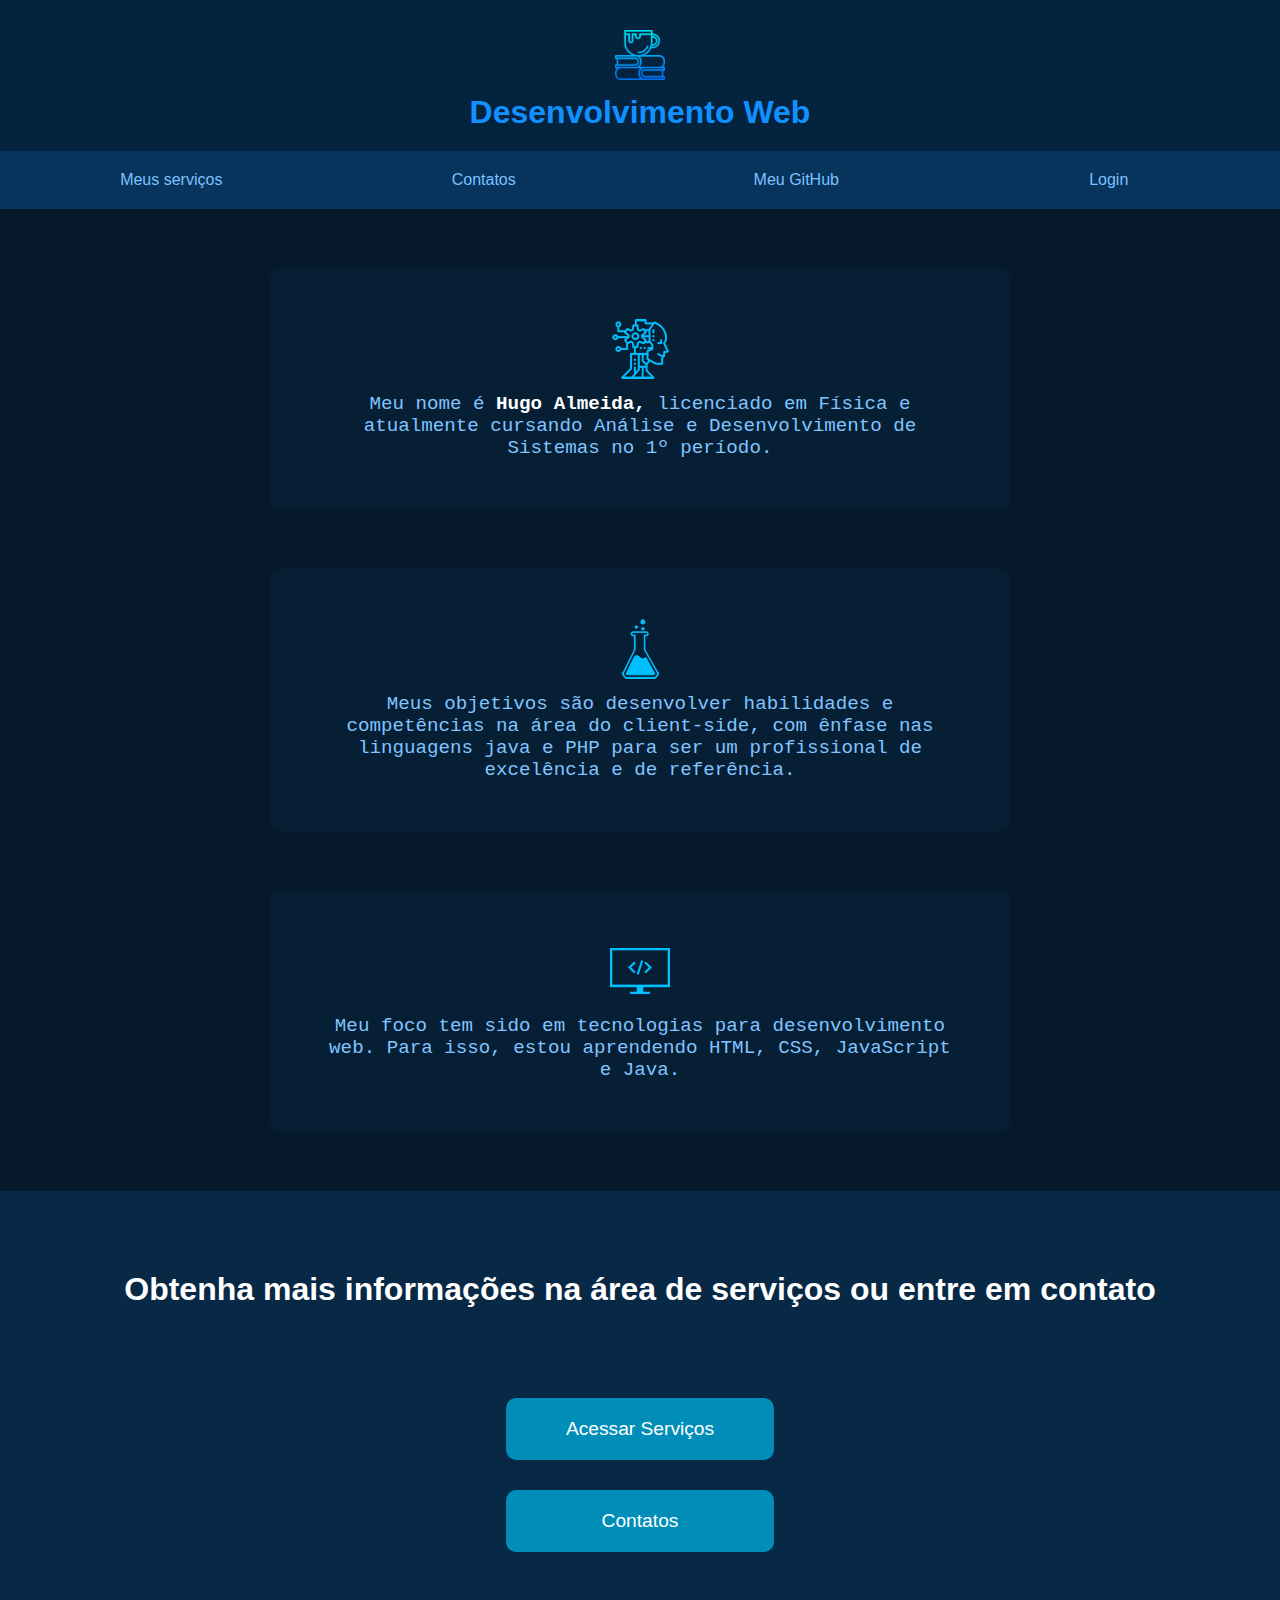
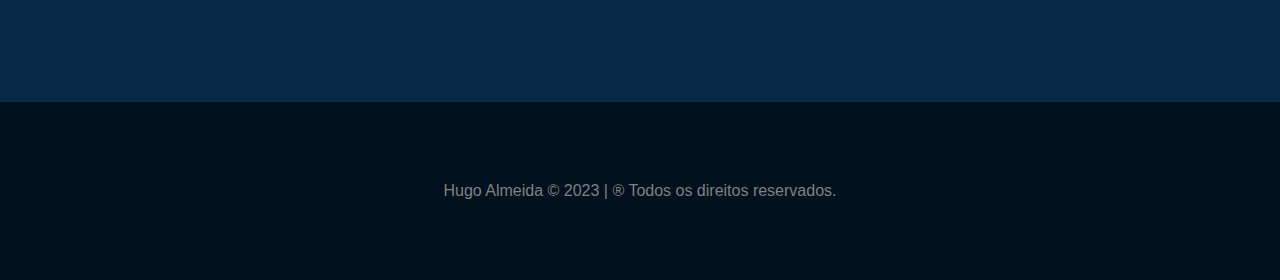
<file: index.html>
<!DOCTYPE html>
<html lang="pt-br">

<head>
    <meta charset="UTF-8">
    <meta http-equiv="X-UA-Compatible" content="IE=edge">
    <meta name="viewport" content="width=device-width, initial-scale=1.0">
    <title>Desenvolvimento Web</title>

    <!-- estilos da página -->
    <link rel="stylesheet" href="assets/css/style.css">

    <!-- favicon -->
    <link rel="shortcut icon" href="assets/images/logo_empresa.png" type="image/png">
</head>

<body>
    <!-- cabeçalho -->
    <header class="container-cabecalho">
        <a href="index.html">
            <img src="assets/images/logo_empresa.png" alt="Logo da empresa" title="Inteligência Artificial" class="logo-principal">
        </a>
        <h3 class="container-cabecalho-h3">Desenvolvimento Web</h3>
    </header>

    <!-- Navegação -->
    <nav class="container-navegacao">
        <a href="servicos.html">Meus serviços</a>
        <a href="contatos.html">Contatos</a>
        <a href="https://github.com/hugomurilo" target="_blank">Meu GitHub</a>
        <a href="login.html">Login</a>
    </nav>

    <!-- Quem sou -->
    <section class="container-quem-sou">
        <article class="servico">
            <img src="assets/images/icon_ai.png" class="icone" alt="icone" alt="Inteligência Artificial">
            <p class="servico-texto">
                Meu nome é  <span class="servico-texto-realce">Hugo Almeida, </span>licenciado em Física e atualmente cursando Análise e Desenvolvimento de Sistemas no 1º período. </p>
        </article>

        <article class="servico">
            <img src="assets/images/icon_lab.png" class="icone" alt="icone" alt="Laboratório Moderno">
            <p class="servico-texto">
                Meus objetivos são desenvolver habilidades e competências na área do client-side, com ênfase nas linguagens java e PHP para ser um profissional de excelência e de referência. 

            </p>
        </article>

        <article class="servico">
            <img src="assets/images/icon_computer.png" class="icone" alt="icone" alt="Programadores Experientes">
            <p class="servico-texto">
                Meu foco tem sido em tecnologias para desenvolvimento web. Para isso, estou aprendendo HTML, CSS, JavaScript e Java.
            </p>
        </article>
    </section>

    <!-- Ver serviços ou contatos -->
    <section class="container-servicos-contatos">
        <h1>Obtenha mais informações na área de serviços ou entre em contato</h1>
        <div class="botoes-servicos-contatos">
            <a href="servicos.html">Acessar Serviços</a>
            <a href="contatos.html">Contatos</a>
        </div>
    </section>

    <footer>
        Hugo Almeida &copy; 2023 | &reg; Todos os direitos reservados.
    </footer>

</body>

</html>
</file>
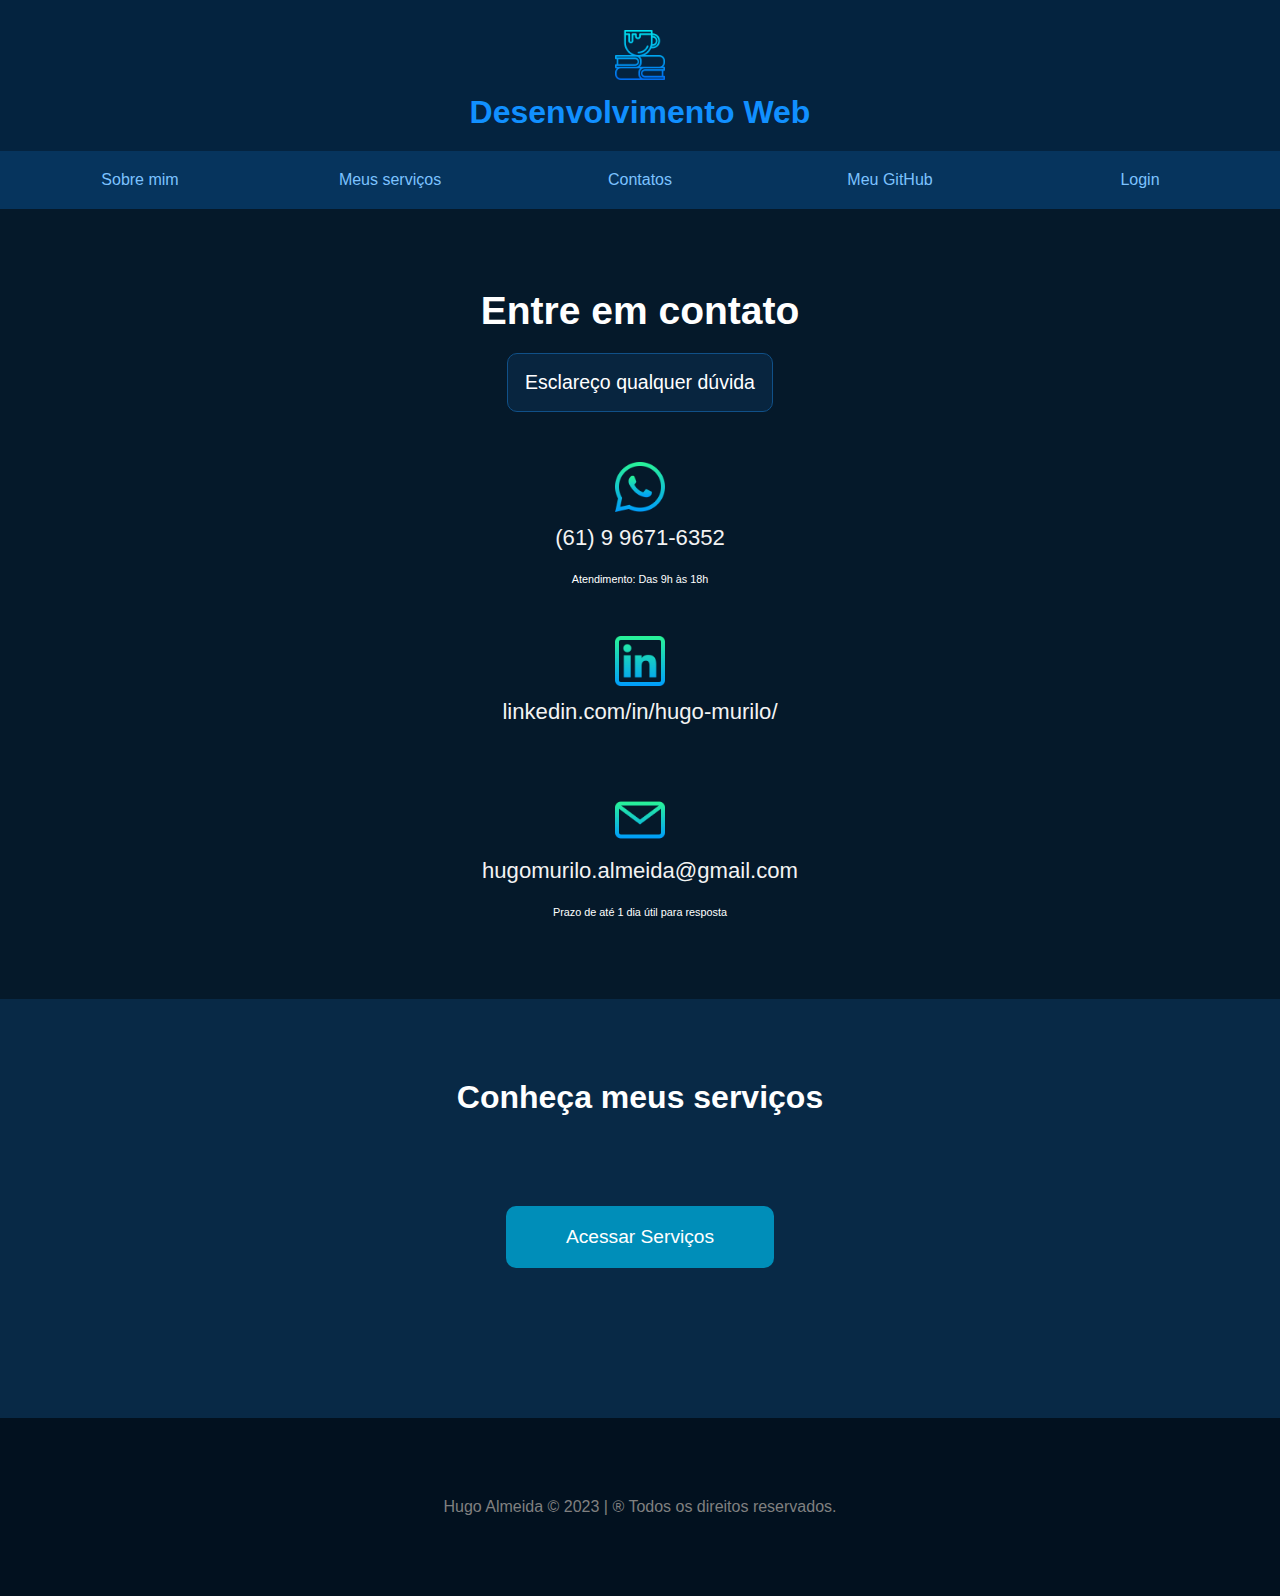
<file: contatos.html>
<!DOCTYPE html>
<html lang="pt-br">

<head>
    <meta charset="UTF-8">
    <meta http-equiv="X-UA-Compatible" content="IE=edge">
    <meta name="viewport" content="width=device-width, initial-scale=1.0">
    <title>Desenvolvimento Web</title>

    <!-- estilos da página -->
    <link rel="stylesheet" href="assets/css/style.css">

    <!-- favicon -->
    <link rel="shortcut icon" href="assets/images/logo_empresa.png" type="image/png">
</head>

<body>
    <!-- cabeçalho -->
    <header class="container-cabecalho">
        <a href="index.html">
            <img src="assets/images/logo_empresa.png" alt="Logo da empresa" title="Inteligência Artificial" class="logo-principal">
        </a>
        <h3 class="container-cabecalho-h3">Desenvolvimento Web</h3>
    </header>

    <!-- Navegação -->
    <nav class="container-navegacao">
        <a href="index.html">Sobre mim</a>
        <a href="servicos.html">Meus serviços</a>
        <a href="contatos.html">Contatos</a>
        <a href="https://github.com/hugomurilo" target="_blank">Meu GitHub</a>
        <a href="login.html">Login</a>
    </nav>

    <!-- Quem sou -->
    <section class="container-contatos">
        <h1 class="text-center">Entre em contato</h1>
        <h3 class="text-center">Esclareço qualquer dúvida</h3>
        <article class="text-center margin-top-40">
            <img src="assets/images/whatsapp.png" alt="imagem telefone" class="icone-geral">
            <a href="https://wa.me/5561996716352" class="contatos">(61) 9 9671-6352</a>
            <small>Atendimento: Das 9h às 18h</small>
        </article>

        <article class="text-center margin-top-40" >
            <img src="assets/images/icon_linkedin.png" alt="imagem linkedin" class="icone-geral">
            <a href="https://www.linkedin.com/in/hugo-murilo/" class="contatos"  target="_blank">linkedin.com/in/hugo-murilo/</a>
        </article>

        <article class="text-center margin-top-40" >
            <img src="assets/images/icon_email.png" alt="imagem email" class="icone-geral">
            <a href="mailto: hugomurilo.almeida@gmail.com" class="contatos">hugomurilo.almeida@gmail.com</a>
            <small>Prazo de até 1 dia útil para resposta</small>
        </article>
    </section>

    <!-- ver serviços -->
    <section class="container-servicos-contatos">
        <h1>Conheça meus serviços</h1>
        <div class="botoes-servicos-contatos">
            <a href="servicos.html">Acessar Serviços</a>
        </div>
    </section>

    <footer>
        Hugo Almeida &copy; 2023 | &reg; Todos os direitos reservados.
    </footer>

</body>

</html>
</file>
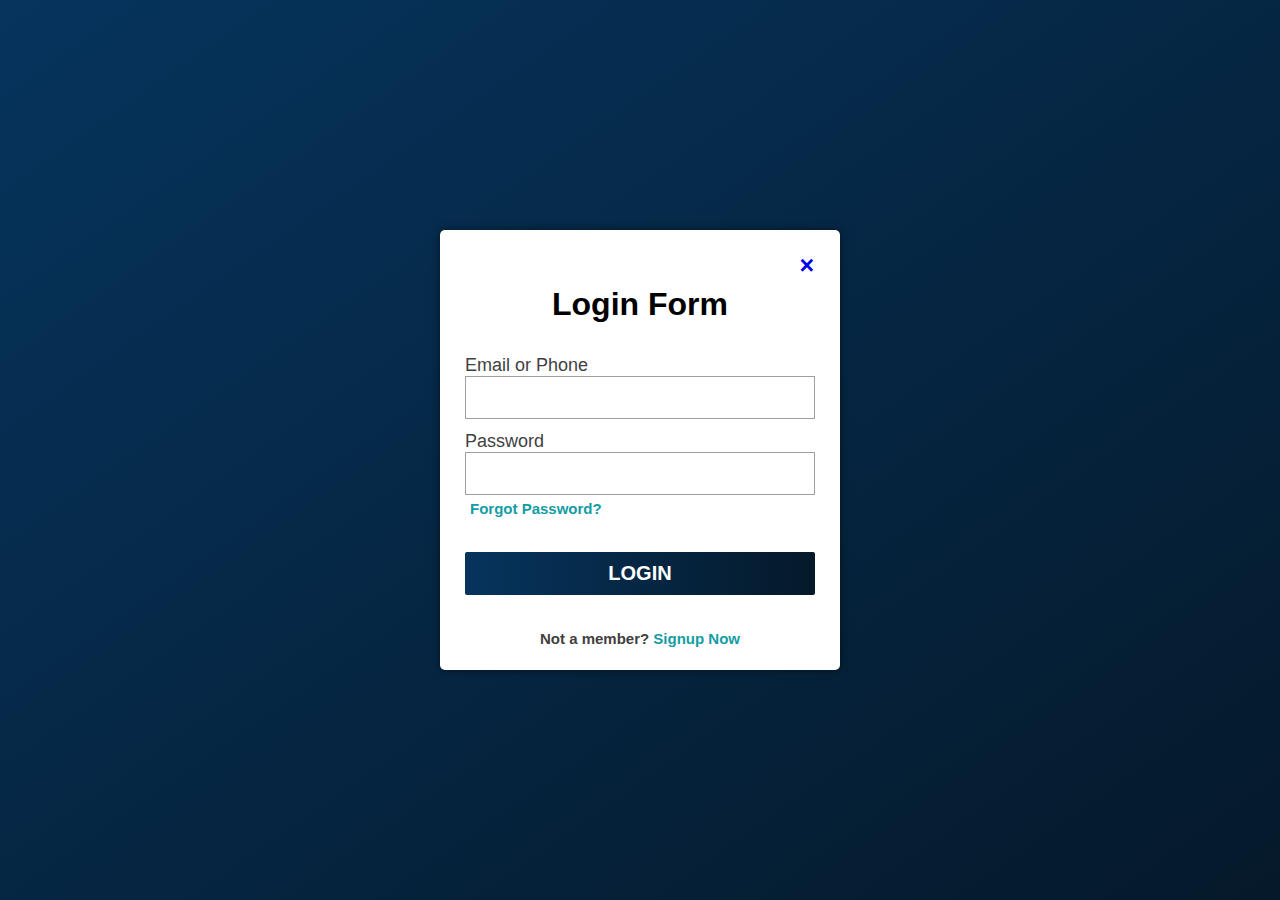
<file: login.html>
<!DOCTYPE html>
<html lang="en">
<head>
    <meta charset="UTF-8">
    <meta name="viewport" content="width=device-width, initial-scale=1.0">
    <title>Desenvolvimento Web - Login</title>
    <link rel="stylesheet" href="assets/css/style.css">
    <link rel="shortcut icon" href="assets/images/logo_empresa.png" type="image/png">
</head>
<body class="body-login">
    <form action="#" method="post">
        <div class="close">
            <p class="blank">null</p>
            <a href="../index.html" class="login-close">&times</a>
            
        </div>
        <p class="login-title">Login Form</p>
        <div>
            <label>Email or Phone</label>
            <input type="text" name="text_email_phone">
        </div>
        <div>
            <label>Password</label>
            <input type="password" name="text_password">
        </div>
        <a href="#" class="login-link-forgot">Forgot Password?</a>
        <input type="submit" value="LOGIN" class="login-buttom">
        <p class="not-member">Not a member? <a href="#" class="login-link-signup">Signup Now</a></p>
    </form>
</body>
</html>
</file>
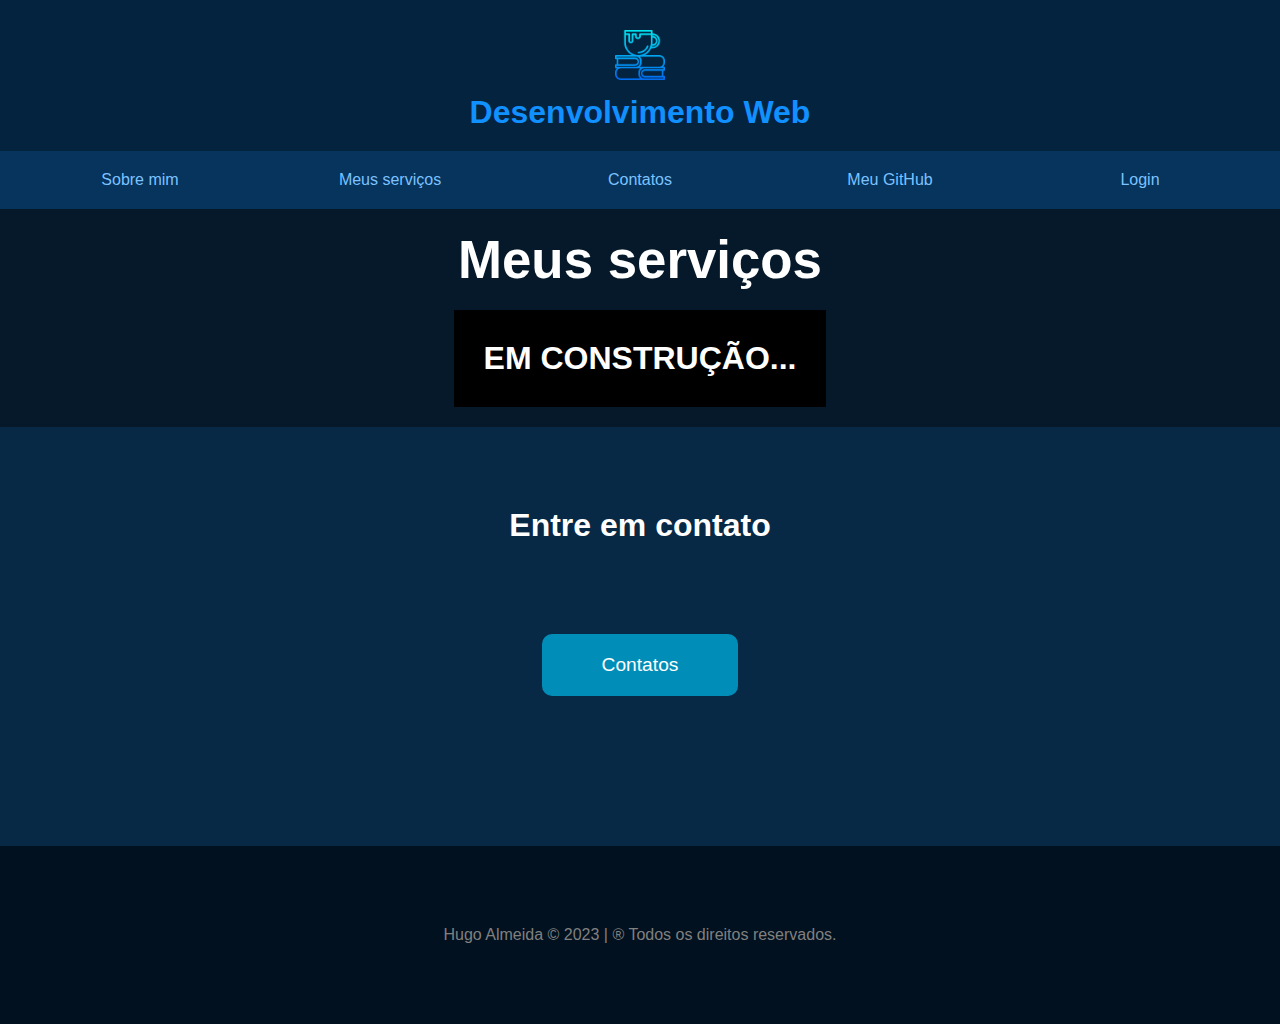
<file: servicos.html>
<!DOCTYPE html>
<html lang="pt-br">

<head>
    <meta charset="UTF-8">
    <meta http-equiv="X-UA-Compatible" content="IE=edge">
    <meta name="viewport" content="width=device-width, initial-scale=1.0">
    <title>Desenvolvimento Web</title>

    <!-- estilos da página -->
    <link rel="stylesheet" href="assets/css/style.css">

    <!-- favicon -->
    <link rel="shortcut icon" href="assets/images/logo_empresa.png" type="image/png">
</head>

<body>
    <!-- cabeçalho -->
    <header class="container-cabecalho">
        <a href="index.html">
            <img src="assets/images/logo_empresa.png" alt="Logo da empresa" title="Inteligência Artificial" class="logo-principal">
        </a>
        <h3 class="container-cabecalho-h3">Desenvolvimento Web</h3>
    </header>

    <!-- Navegação -->
    <nav class="container-navegacao">
        <a href="index.html">Sobre mim</a>
        <a href="servicos.html">Meus serviços</a>
        <a href="contatos.html">Contatos</a>
        <a href="https://github.com/hugomurilo" target="_blank">Meu GitHub</a>
        <a href="login.html">Login</a>
    </nav>

    <!-- Serviços -->
    <section class="container-servicos">
        <h1 class="text-center">Meus serviços</h1>
        
            <p class="temporario">EM CONSTRUÇÃO...</p>
        


    </section>

    <!-- Ver serviços ou contatos -->
    <section class="container-servicos-contatos">
        <h1>Entre em contato</h1>
        <div class="botoes-servicos-contatos">
            <a href="contatos.html">Contatos</a>
        </div>
    </section>

    <footer>
        Hugo Almeida &copy; 2023 | &reg; Todos os direitos reservados.
    </footer>

</body>

</html>
</file>
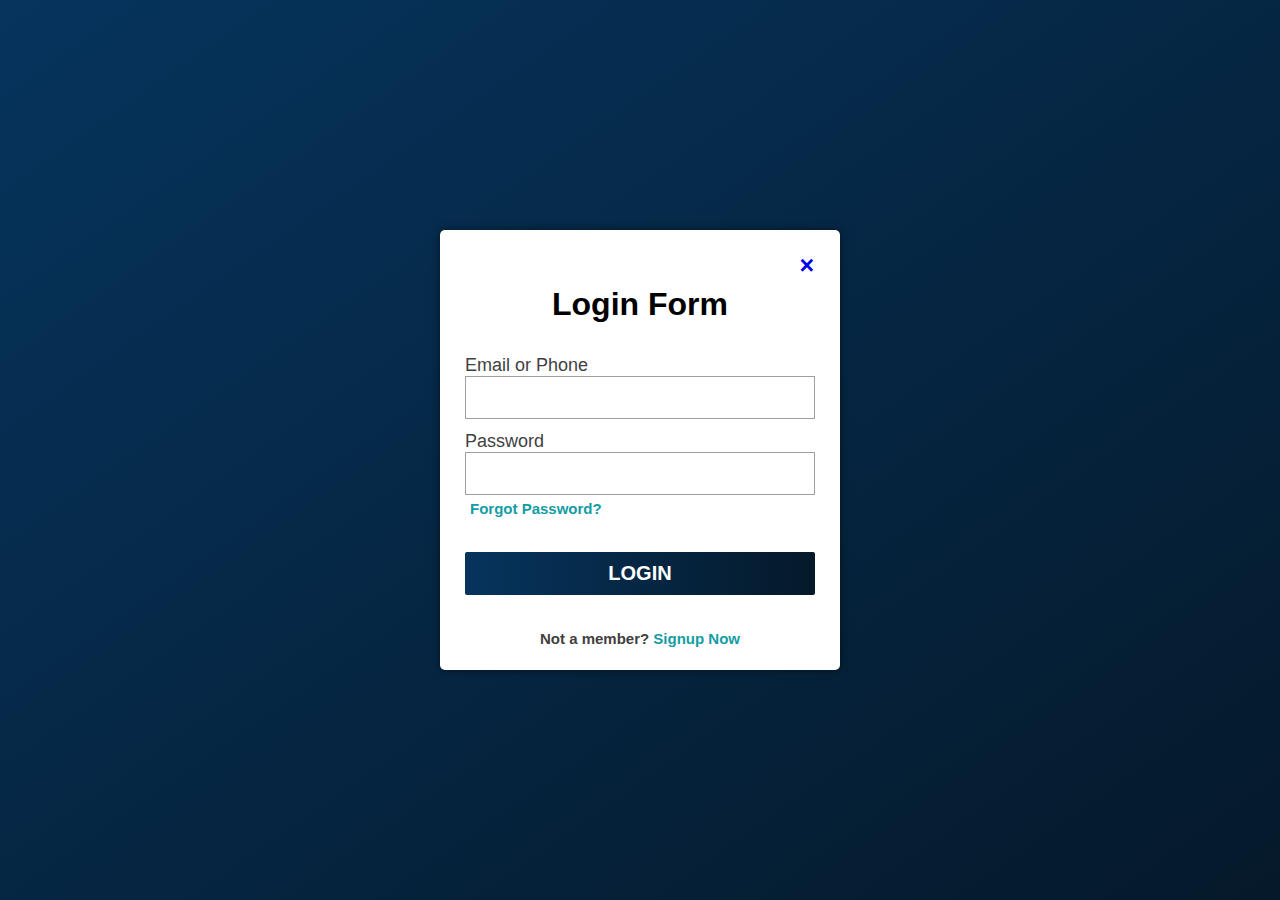
<file: login/login.html>
<!DOCTYPE html>
<html lang="en">
<head>
    <meta charset="UTF-8">
    <meta name="viewport" content="width=device-width, initial-scale=1.0">
    <title>Desenvolvimento Web - Login</title>
    <link rel="stylesheet" href="style.css">
    <link rel="shortcut icon" href="../assets/images/logo_empresa.png" type="image/png">
</head>
<body>
    <form action="#" method="post">
        <div class="close">
            <p class="blank">null</p>
            <a href="../index.html" class="login-close">&times</a>
            
        </div>
        <p class="login-title">Login Form</p>
        <div>
            <label>Email or Phone</label>
            <input type="text" name="text_email_phone">
        </div>
        <div>
            <label>Password</label>
            <input type="password" name="text_password">
        </div>
        <a href="#" class="login-link-forgot">Forgot Password?</a>
        <input type="submit" value="LOGIN" class="login-buttom">
        <p class="not-member">Not a member? <a href="#" class="login-link-signup">Signup Now</a></p>
    </form>
</body>
</html>
</file>
<file: assets/css/style.css>
* {
    margin: 0;
    padding: 0;
}

body {
    font-family: Arial, Helvetica, sans-serif;
    color: white;
    background-color: #02111f;
    height: 100vh;

}

/*----------------------------*/
/* geral */
.text-center {
    text-align: center;
}

.margin-top-40 {
    margin-top: 40px;
}

/*----------------------------*/
.container-cabecalho {
    text-align: center;
    padding: 20px;
    background-color: #04233f;
}

.container-cabecalho-h3 {
    font-weight: 600;
    font-size: 2em;
    color: #1190ff;
}

.container-cabecalho .logo-principal {
    width: 50px;
    padding: 10px;
}
/*----------------------------*/
.container-navegacao {
    text-align: center;
    padding: 20px;
    background-color: #06345d;
}

.container-navegacao a {
    font: 1.5em;
    margin: 0px 50px;
    text-decoration: none;
    color: #7cc2ff;
}

.container-navegacao a:hover {
    color: #ffffff;
}

/*----------------------------*/
.container-quem-sou{
    background-color: #05192a;
    overflow: auto;
}

.container-quem-sou .servico {
    float: center;
    margin: 60px auto;
    background-color: #061f35;
    width: 50%;
    padding: 50px;
    border-radius: 10px;
    text-align: center;
}

.container-quem-sou .servico .icone{
    margin-bottom: 10px;
}

.container-quem-sou .servico-texto {
    font-family: 'Courier New', Courier, monospace;
    text-align: center;
    font-size: 1.2em;
    color: #81c4ff;
}

.container-quem-sou .servico-texto-realce {
    color: white;
    font-weight: bold;
}

/*----------------------------*/
.container-servicos-contatos{
    background-color: #082946;
    padding: 80px;
    text-align: center;
}

.container-servicos-contatos .botoes-servicos-contatos{
    padding: 60px;
    text-align: center;
}

.botoes-servicos-contatos a {
    display: block;
    max-width: 200px;
    text-decoration: none;
    font-size: 1.2em;
    background-color: #008eb9;
    color: white;
    padding: 20px 60px;
    margin: 10px auto;
    border-radius: 10px;
}

.botoes-servicos-contatos a:hover {
    background-color: white;
    color: black;
}
.container-contatos .icone-geral{
    width: 50px;
    padding: 10px;
}
/*----------------------------*/
.container-servicos {
    background-color: #05192a;
    font-size: 1.1em;
    padding: 60px;
    overflow: auto;
}

.container-servicos h1{
    font-size: 3em;
    color: white;
    margin-bottom: 20px;
}

.container-servicos h3{
    color:#2097ff;
    padding: 20px 0;
}

.container-servicos article{
    width: 40%;
    margin: auto;
    float: center;
}

.container-servicos li{
    margin-bottom: 20px;
    margin-left: 50px;
    color: white;
}

.temporario{
    text-align: auto;
    font-size: 60px;
    font-weight: bolder;
    padding: 150px 350px;
    background-color: black;
}
/*----------------------------*/

.container-contatos {
    background-color: #05192a;
    padding: 80px;  
}

.container-contatos h1{
    font-size: 3em;
    color: white;
    margin-bottom: 20px;
}

.container-contatos h3{
    font-size: 1.5em;
    font-weight: 100;
    width: 40%;
    margin: auto;
    color: white;
    margin-bottom: 20px;
    border: 1px solid #105088;
    background-color: #08253f;
    border-radius: 10px;
    padding: 17px;
}

.container-contatos .contatos{
    display: block;
    font-size: 1.7em;
    text-decoration: none;
    color: #f3f3f3;
    margin-bottom: 20px;
}
/*----------------------------*/
footer {
    text-align: center;
    padding: 80px;
    background-color: #02111f;
    color: gray;
    margin: auto;
}

/*---------------------------------------------------------------------------------
                                    RESPOSIVIDADE
-----------------------------------------------------------------------------------*/

@media screen and (min-width: 400px){
    
    .container-navegacao {
    display: flex;
    flex-flow: column nowrap;
    justify-content: center;
    align-items: center;
    gap: 15px;
    }

    .container-navegacao a {
        width: 100%;
        text-align: center;
    }

    .container-quem-sou .servico-texto{
        width: 100%;
        text-align: center;
    }

    .container-servicos-contatos {
        display: flex;
        flex-flow: column nowrap;
        justify-content: center;
        align-items: center;
        text-align: center;
    }
    .container-servicos-contatos .botoes-servicos-contatos a{
        width: auto;
        margin-top: 30px;
    }

    .container-servicos {
        display: flex;
        flex-flow: column nowrap;
        justify-content: center;
        align-items: center;
        text-align: center;
        padding: 20px;       
    }

    .container-servicos .temporario {
        width: auto;
        font-size: 2rem;
        padding: 30px;
    }

    .container-contatos {
        display: flex;
        flex-flow: column nowrap;
        justify-content: center;
        align-items: center;
        text-align: center;
        font-size: 13px;
    }

    .container-contatos h3 {
        width: auto;
        margin: auto;
    }  
}

@media screen and (min-width: 768px){
    .container-navegacao {
        display: flex;
        flex-flow: row nowrap;
        justify-content: center;
        align-items: center;
        gap: 10px;
        }
    
        .container-navegacao a {
            width: 100%;
            text-align: center;
        }
}



/*---------------------------------------------------------------------------------
                                    TELA DE LOGIN
-----------------------------------------------------------------------------------*/


.body-login{
    display: flex;
    flex-flow: row nowrap;
    justify-content: center;
    align-items: center;
    font-family: Arial, Helvetica, sans-serif;
    font-weight: 600;
    background: linear-gradient(to right bottom, rgb(6, 52, 93), rgb(5, 25, 42));
    height: 100vh;
}

form{
    display: flex;
    flex-flow: column nowrap;
    width: 350px;
    height: 400px;
    padding: 20px 25px;
    background-color: white;
    border-radius: 5px;
    box-shadow: 0 0 8px rgba(0, 0, 0, .5);
}

.close {
    display: flex;
    flex-flow: row nowrap;
    justify-content: center;
    align-items: stretch;
}

.login-close{
    position: right;
    font-size: 25px; 
    text-align: right;
    padding-bottom: 5px;
    margin: 1px;
    cursor: pointer;
    text-decoration: none;
}

.blank {
    flex-grow: 4;
    align-items: stretch;
    color: white;
    background-color: rgb(255, 255, 255);
    cursor: default;
}


.login-title{
    font-size: 32px;
    text-align: center;
    padding-bottom: 20px;
    color: black;
}

form > div {
    display: flex;
    flex-flow: column nowrap;
    justify-content: stretch;
}

form > div > label {
    font-size: 18px;
    font-weight:normal;
    padding-top: 12px;
    color: rgb(65, 63, 63);
}

form > div > input {
    padding: 10px;
    border: 1px solid rgb(160, 159, 159);
    font-size: 18px;
}

.login-link-forgot {
    font-size: 15px;
    padding: 5px;
    text-decoration: none;
    font-weight:bold;
    color: rgb(19, 156, 163);
    margin-bottom: 30px;
}

.login-buttom {
    font-size: 20px;
    background: linear-gradient(to right,  rgb(6, 52, 93), rgb(5, 25, 42));
    font-weight: bold;
    color: white;
    padding: 10px;
    border: none;
    border-radius: 2px;
}

.login-buttom:hover {
    box-shadow: 0 0 4px 1px black;
    cursor: pointer;
}

.not-member {
    font-size: 15px;
    text-align: center;
    padding: 5px;
    font-weight:bold;
    color: rgb(65, 63, 63);
    margin-top: 30px;
}

.login-link-signup {
    font-size: 15px;
    text-decoration: none;
    font-weight:bold;
    color: rgb(19, 156, 163);
}

@media only screen and (max-device-width: 768px){
    form{
        width: auto;
        height: auto;
    }
}
</file>
<file: login/style.css>
* {
    margin: 0;
    padding: 0;
}

body{
    display: flex;
    flex-flow: row nowrap;
    justify-content: center;
    align-items: center;
    font-family: Arial, Helvetica, sans-serif;
    font-weight: 600;
    background: linear-gradient(to right bottom, rgb(6, 52, 93), rgb(5, 25, 42));
    height: 100vh;
}

form{
    display: flex;
    flex-flow: column nowrap;
    width: 350px;
    height: 400px;
    padding: 20px 25px;
    background-color: white;
    border-radius: 5px;
    box-shadow: 0 0 8px rgba(0, 0, 0, .5);
}

.close {
    display: flex;
    flex-flow: row nowrap;
    justify-content: center;
    align-items: stretch;
}

.login-close{
    position: right;
    font-size: 25px; 
    text-align: right;
    padding-bottom: 5px;
    margin: 1px;
    cursor: pointer;
    text-decoration: none;
}

.blank {
    flex-grow: 4;
    align-items: stretch;
    color: white;
    background-color: rgb(255, 255, 255);
    cursor: default;
}


.login-title{
    font-size: 32px;
    text-align: center;
    padding-bottom: 20px;
}

form > div {
    display: flex;
    flex-flow: column nowrap;
    justify-content: stretch;
}

form > div > label {
    font-size: 18px;
    font-weight:normal;
    padding-top: 12px;
    color: rgb(65, 63, 63);
}

form > div > input {
    padding: 10px;
    border: 1px solid rgb(160, 159, 159);
    font-size: 18px;
}

.login-link-forgot {
    font-size: 15px;
    padding: 5px;
    text-decoration: none;
    font-weight:bold;
    color: rgb(19, 156, 163);
    margin-bottom: 30px;
}

.login-buttom {
    font-size: 20px;
    background: linear-gradient(to right,  rgb(6, 52, 93), rgb(5, 25, 42));
    font-weight: bold;
    color: white;
    padding: 10px;
    border: none;
    border-radius: 2px;
}

.login-buttom:hover {
    box-shadow: 0 0 4px 1px black;
    cursor: pointer;
}

.not-member {
    font-size: 15px;
    text-align: center;
    padding: 5px;
    font-weight:bold;
    color: rgb(65, 63, 63);
    margin-top: 30px;
}

.login-link-signup {
    font-size: 15px;
    text-decoration: none;
    font-weight:bold;
    color: rgb(19, 156, 163);
}
</file>
